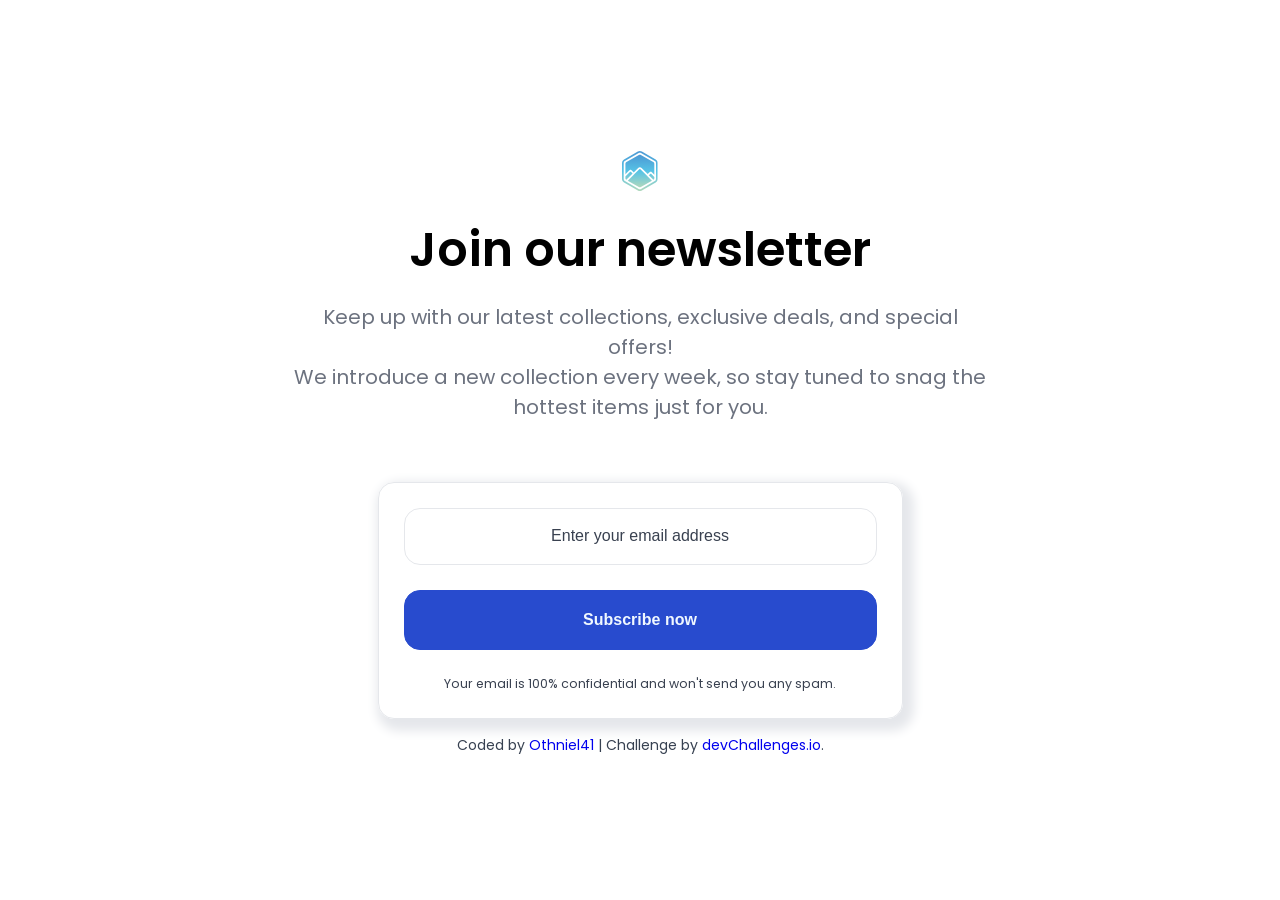
<file: index.html>
<!DOCTYPE html>
<html lang="en">
<head>
    <meta charset="UTF-8">
    <meta name="description" content="ce site est un deffi pris sur devChalenge.io">
    <meta name="viewport" content="width=device-width, initial-scale=1.0">
    <link rel="icon" href="resources/favicon.ico">
    <link rel="stylesheet" href="style.css">
    <title>Join our newsletter | devChanlenge.io</title>
</head>
<body>
    <div class="container">
        <div class="logo">
            <img src="resources/logo.svg" alt="logo du newsletter" >
        </div>
        <h1 class="title-page">Join our newsletter</h1>
        <p class="description">
            Keep up with our latest collections, exclusive deals,
            and special offers! <br>We introduce a new collection
            every week, so stay tuned to snag the hottest items just for you.
        </p>

        <div class="card">
            <form action="#" method="post">
                <div class="input-email">
                    <input type="email" class="email" placeholder="Enter your email address">
                </div>
                <button class="btn" id="submit">Subscribe now</button>
            </form>
            <p class="confidentiality">
                Your email is 100% confidential and won't send you any spam.
            </p>
        </div>
    </div>
     <div class="author-info">
      Coded by <a href="#">Othniel41</a> | Challenge by
      <a href="https://www.devchallenges.io?ref=challenge" target="_blank"
        >devChallenges.io</a
      >.
    </div>
</body>
</html>
</file>
<file: style.css>
@import url('https://fonts.googleapis.com/css2?family=Poppins:ital,wght@0,100;0,200;0,300;0,400;0,500;0,600;0,700;0,800;0,900;1,100;1,200;1,300;1,400;1,500;1,600;1,700;1,800;1,900&display=swap');
* {
    margin: 0;
    padding: 0;
    box-sizing: border-box;
}

body {
    font-family: 'poppins', 'Segoe UI';
    height: 100vh;
    padding: 20px;
    display: flex;
    text-align: center;
    flex-direction: column;
    justify-content: center;
    align-items: center;
    min-height: 100vh;
    color: #6C727F;
}

.container {
    width: 100%;
    max-width: 700px;
    display: flex;
    flex-direction: column;
    align-items: center;
    text-align: center;
}

.title-page {
    color: #000000;
    font-size: 2rem;
    padding-bottom: 1rem;
    margin-top: 10px;
    font-weight: 600;
}

.description {
    font-size: 1rem;
    font-weight: 400;
    margin-bottom: 60px;
}

.card {
    border: 1px solid #E5E7EB;
    width: 100%;
    border-radius: 1rem;
    padding: 25px;
    box-shadow: 5px 6px 11px 6px #E5E7EB;
}

.email {
    width: 100%;
    padding: 20px 15px;
    border-radius: 1rem;
    outline: none;
    border: 1.5px solid #E5E7EB;
    margin-bottom: 25px;
}

.email::placeholder {
    color: #394150;
    font-size: 1rem;
    font-weight: 500;
    text-align: center;
}

.btn {
    width: 100%;
    padding: 20px 15px;
    color: aliceblue;
    font-size: 1rem;
    font-weight: 600;
    background: #284BCE;
    border: 1.5px solid #284BCE;
    border-radius: 1rem;
    margin-bottom: 25px;
}

.confidentiality {
    font-size: 0.78rem;
    color: #394150;
}

.author-info {
    font-size: 14px;
    text-align: center;
    margin-top: 16px;
    color: rgb(55, 65, 81);
}

.author-info a {
    text-decoration: none;
}

@media (min-width: 750px) {
    .body {
        padding: 40px;
    }
    .title-page {
        color: #000000;
        font-size: 3rem;
        padding-bottom: 1rem;
        margin-top: 10px;
        font-weight: 600;
    }
    .description {
        font-size: 1.25rem;
        font-weight: 400;
        margin-bottom: 60px;
    }
    .card {
        border: 1px solid #E5E7EB;
        width: 75%;
        border-radius: 1rem;
        padding: 25px;
        box-shadow: 5px 6px 11px 6px #E5E7EB;
    }
}
</file>
<file: join-our-newsletter-master/style.css>
@import url('https://fonts.googleapis.com/css2?family=Poppins:ital,wght@0,100;0,200;0,300;0,400;0,500;0,600;0,700;0,800;0,900;1,100;1,200;1,300;1,400;1,500;1,600;1,700;1,800;1,900&display=swap');
* {
    margin: 0;
    padding: 0;
    box-sizing: border-box;
}

body {
    font-family: 'poppins', 'Segoe UI';
    height: 100vh;
    padding: 20px;
    display: flex;
    text-align: center;
    flex-direction: column;
    justify-content: center;
    align-items: center;
    min-height: 100vh;
    color: #6C727F;
}

.container {
    width: 100%;
    max-width: 700px;
    display: flex;
    flex-direction: column;
    align-items: center;
    text-align: center;
}

.title-page {
    color: #000000;
    font-size: 2rem;
    padding-bottom: 1rem;
    margin-top: 10px;
    font-weight: 600;
}

.description {
    font-size: 1rem;
    font-weight: 400;
    margin-bottom: 60px;
}

.card {
    border: 1px solid #E5E7EB;
    width: 100%;
    border-radius: 1rem;
    padding: 25px;
    box-shadow: 5px 6px 11px 6px #E5E7EB;
}

.email {
    width: 100%;
    padding: 20px 15px;
    border-radius: 1rem;
    outline: none;
    border: 1.5px solid #E5E7EB;
    margin-bottom: 25px;
}

.email::placeholder {
    color: #394150;
    font-size: 1rem;
    font-weight: 500;
    text-align: center;
}

.btn {
    width: 100%;
    padding: 20px 15px;
    color: aliceblue;
    font-size: 1rem;
    font-weight: 600;
    background: #284BCE;
    border: 1.5px solid #284BCE;
    border-radius: 1rem;
    margin-bottom: 25px;
}

.confidentiality {
    font-size: 0.78rem;
    color: #394150;
}

.author-info {
    font-size: 14px;
    text-align: center;
    margin-top: 16px;
    color: rgb(55, 65, 81);
}

.author-info a {
    text-decoration: none;
}

@media (min-width: 750px) {
    .body {
        padding: 40px;
    }
    .title-page {
        color: #000000;
        font-size: 3rem;
        padding-bottom: 1rem;
        margin-top: 10px;
        font-weight: 600;
    }
    .description {
        font-size: 1.25rem;
        font-weight: 400;
        margin-bottom: 60px;
    }
    .card {
        border: 1px solid #E5E7EB;
        width: 75%;
        border-radius: 1rem;
        padding: 25px;
        box-shadow: 5px 6px 11px 6px #E5E7EB;
    }
}
</file>
